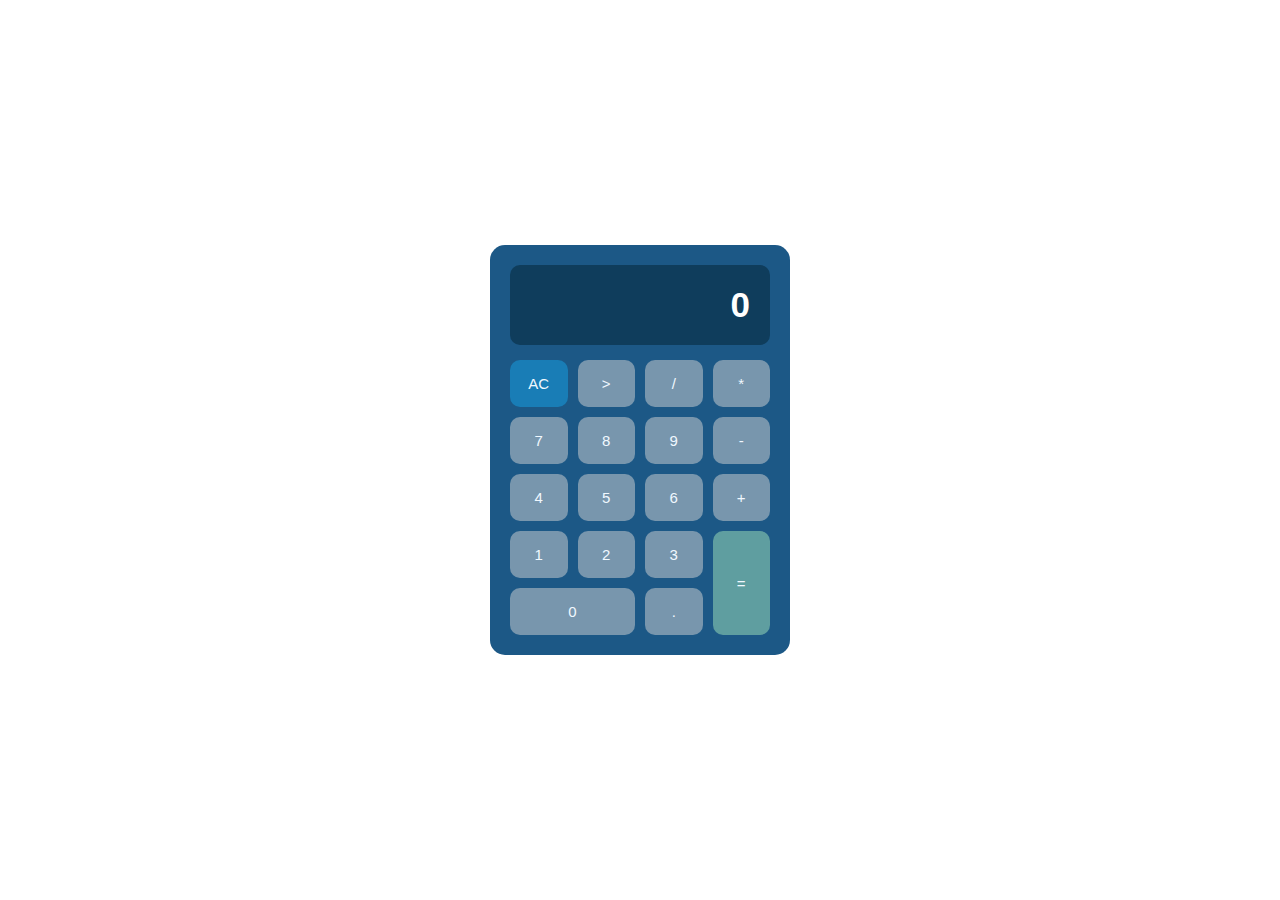
<file: calculadora/index.html>
<!DOCTYPE html>
<html lang="en">
  <head>
    <meta charset="UTF-8" />
    <meta name="viewport" content="width=device-width, initial-scale=1.0" />
    <link rel="stylesheet" href="styles.css" />
    <link rel="stylesheet" href="main.js" />
    <title>Calculadora</title>
  </head>
  <body>
    <div class="calculadora">
      <div class="display">0</div>
      <button id="ac" class="btn" onclick="clearDisplay()">AC</button>
      <button id="borrar" class="btn">></button>
      <button class="btn">/</button>
      <button class="btn">*</button>
      <button class="btn">7</button>
      <button class="btn">8</button>
      <button class="btn">9</button>
      <button class="btn">-</button>
      <button class="btn">4</button>
      <button class="btn">5</button>
      <button class="btn">6</button>
      <button class="btn">+</button>
      <button class="btn">1</button>
      <button class="btn">2</button>
      <button class="btn">3</button>
      <button id="igual" class="btn">=</button>
      <button id="cero" class="btn">0</button>
      <button class="btn">.</button>
    </div>
    <script src="main.js"></script>
  </body>
</html>
</file>
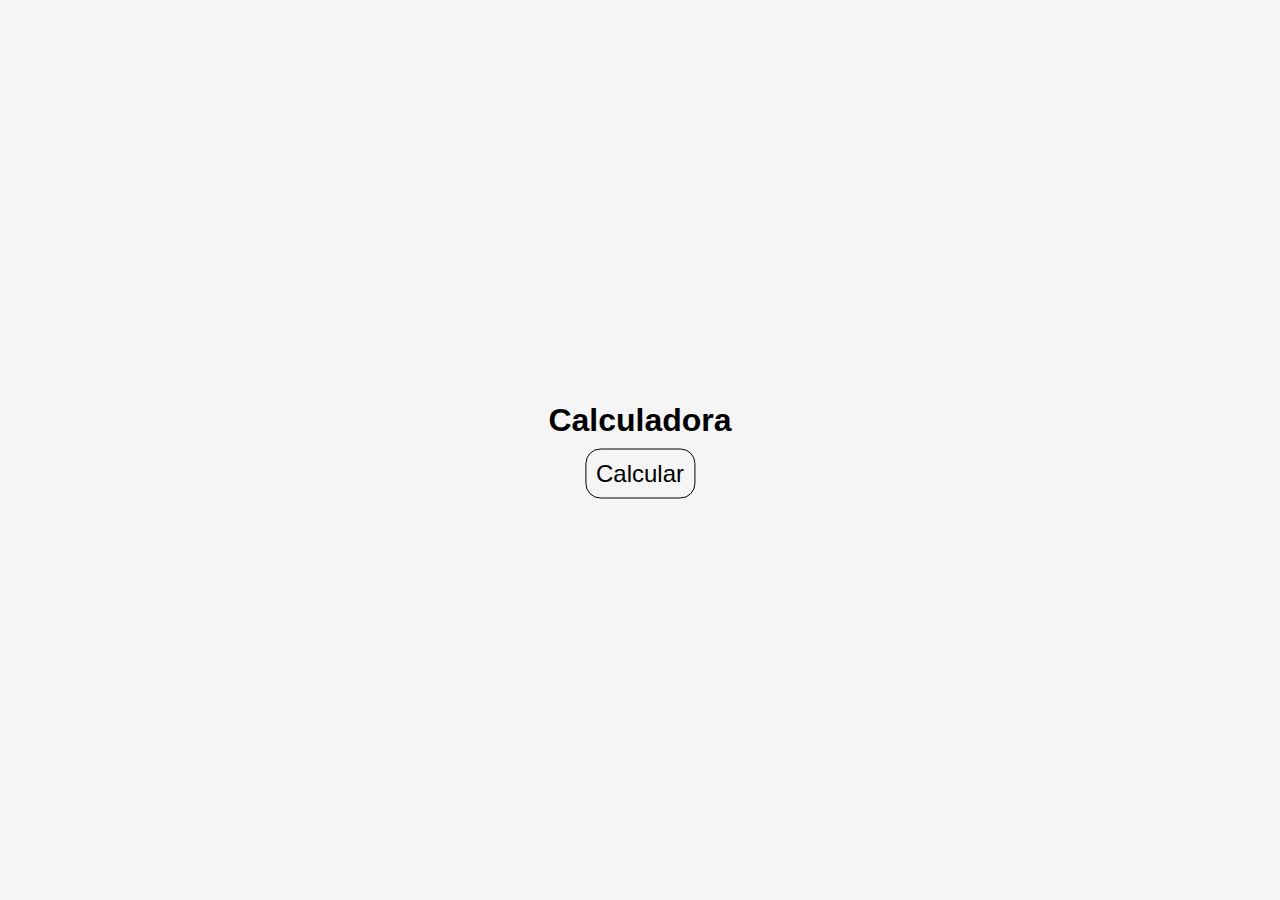
<file: calculadora2.0/index.html>
<!DOCTYPE html>
<html lang="en">
<head>
    <meta charset="UTF-8">
    <meta name="viewport" content="width=device-width, initial-scale=1.0">
    <link rel="stylesheet" href="style.css">
    <title>Document</title>
</head>
<body>
    <div class="calculadora">
        <h1>Calculadora</h1>
        <button class="btn" onclick="startCalculadora()">Calcular</button>
    </div>
    
    <script src="codigo.js"></script>
</body>
</html>
</file>
<file: calculadora/styles.css>
*{
    margin: 0;
    padding: 0;
    box-sizing: border-box;
    font-family: sans-serif;
}
body{
    min-height: 100vh;
    display: grid;
    justify-content: center;
    align-items: center;
}

.calculadora{
    background-color: #1c5886;
    color: aliceblue;
    display: grid;
    grid-template-columns: repeat(4, 1fr);
    width: 300px;
    max-width: 100%;
    padding: 20px;
    gap: 10px;
    border-radius: 15px;
    font-size: 20px;

}
.display{
    grid-column: 1/5;
    background-color: #0f3d5c;
    padding: 20px;
    text-align: right;
    border-radius: 10px;
    font-size: 35px;
    font-weight: 800;
    margin-bottom: 2%;
    color: white;
}

.btn{
    background-color: #7896ad;
    color: aliceblue;
    padding: 15px 15px;
    display: flex;
    justify-content: center;
    align-items: center;
    border-radius: 10px;
    cursor: pointer;
    transition: background-color 0.3s;
    border:none;
    font-size: 15px;
}

.btn:hover{
    background-color: #4c476e;
    border-radius: 10px;
    cursor: pointer;
}

#ac{
    background-color: rgb(25, 125, 182);
}
#ac:hover{
    background-color:  #4c476e;
    border-radius: 10px;
}
#cero{
    grid-column: 1/3;
}

#igual{
    grid-row: span 2;
    background-color: cadetblue;
}
#igual:hover{
    background-color: #4c476e;
    border-radius: 10px;
}
</file>
<file: calculadora2.0/style.css>
*{
    margin: 0;
    padding: 0;
    box-sizing: border-box;
    font-family: sans-serif;
}

body{
    background-color: #f5f5f5;

}
.calculadora{
    display: flex;
    flex-direction: column;
    align-items: center;
    position: absolute;
    top: 50%;
    left: 50%;
    margin:auto;
    transform: translate(-50%, -50%);
}
.btn{
    font-size: 1.5rem;
    background-color: #f5f5f5;
    border: 1px solid #000;
    cursor: pointer;
    transition: background-color 0.3s;
    padding: 10px;
    border-radius: 15px;
    margin-top: 10px;
}
.btn:hover{
    background-color: #000;
    color: #f5f5f5;
}
</file>
